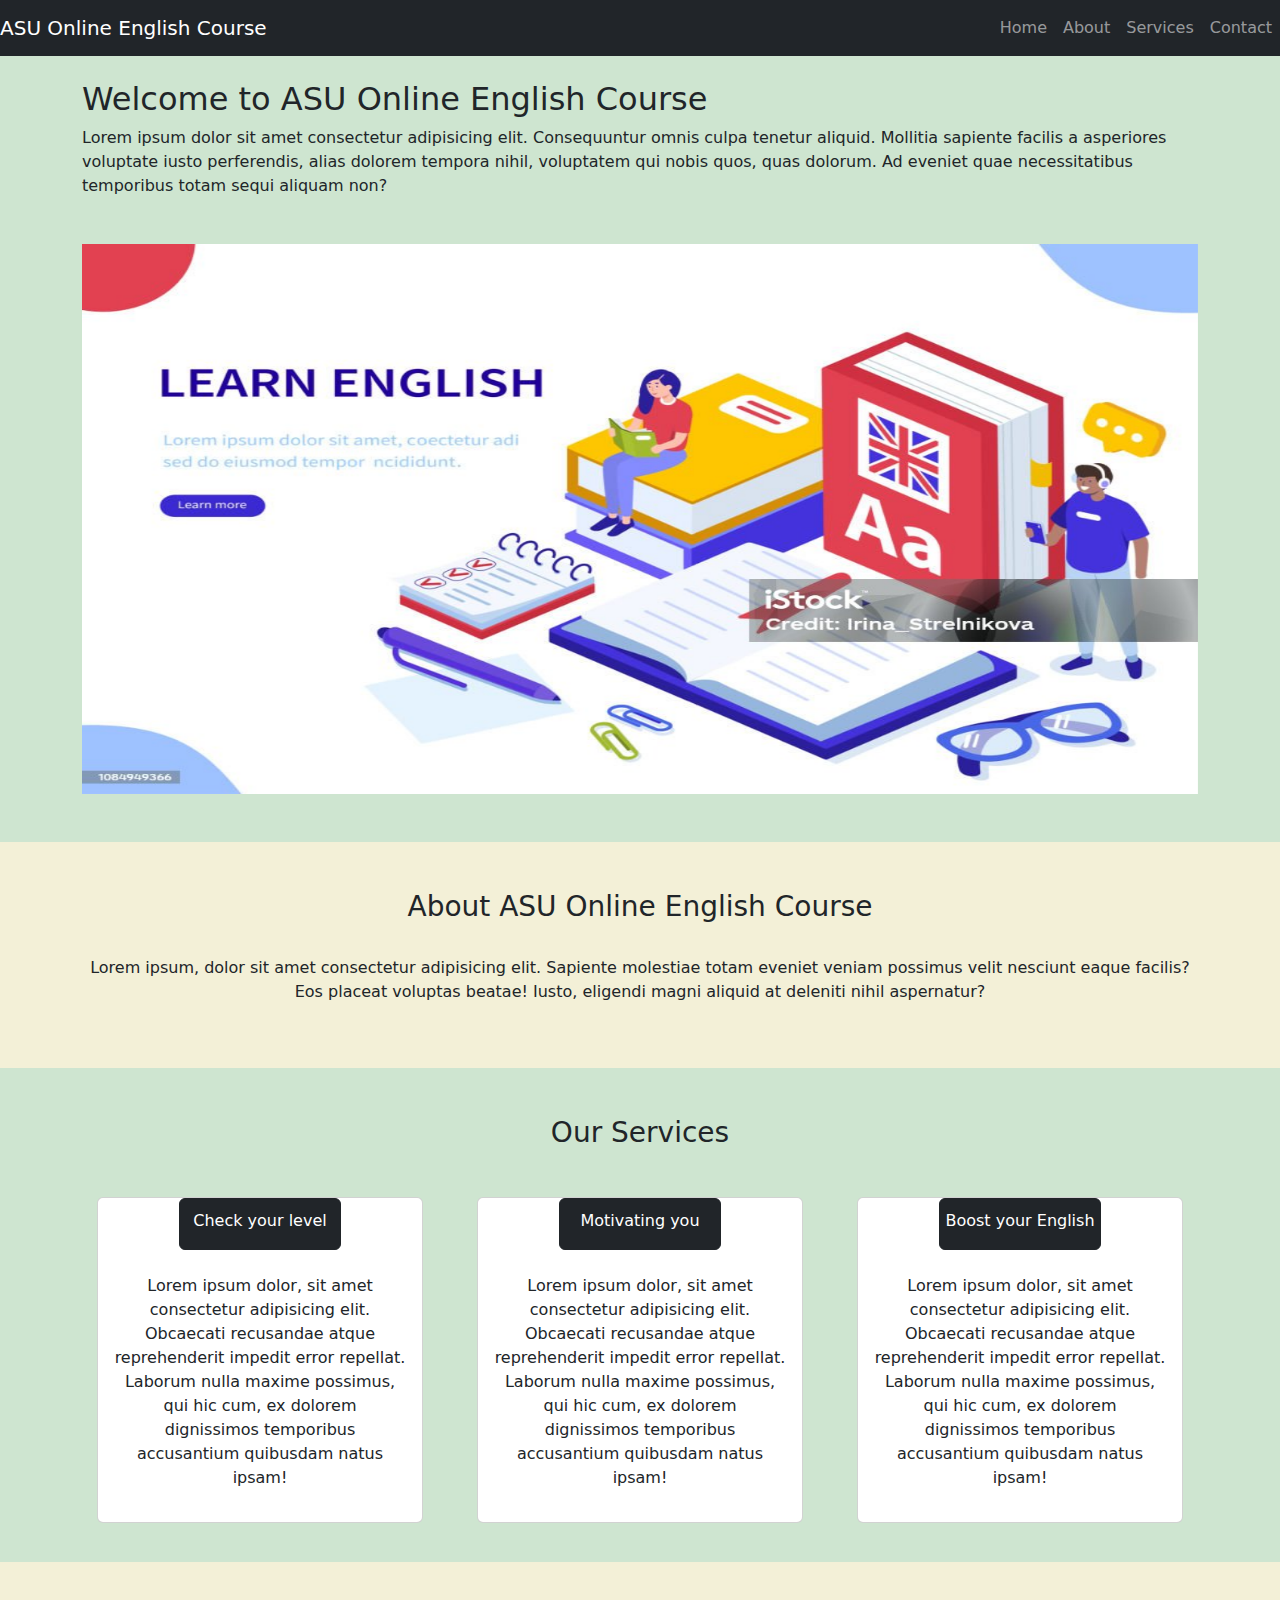
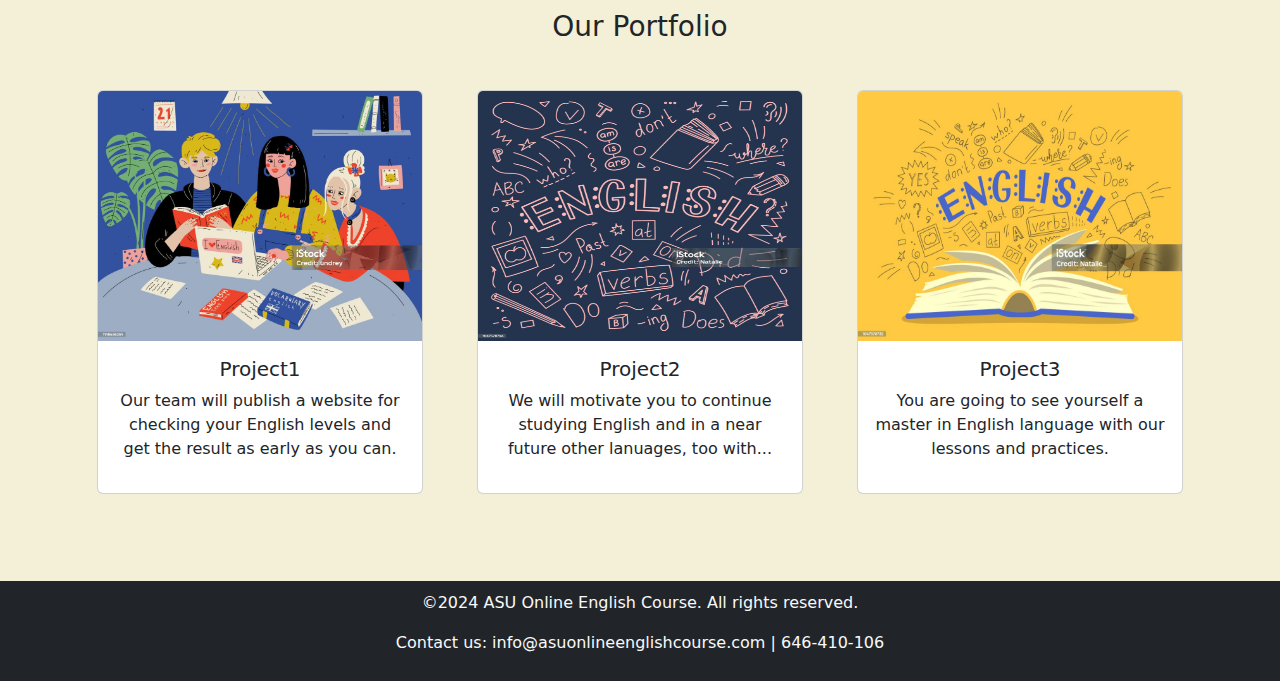
<file: index.html>
<!DOCTYPE html>
<html lang="en">
<head>
    <meta charset="UTF-8">
    <meta name="viewport" content="width=device-width, initial-scale=1.0">
    <title>ASU Online English Course</title>
    <link rel="stylesheet" href="CSS/style.css">
    <link rel="icon" href="./Images/favicon.ico">
    <link rel="stylesheet" href="https://cdnjs.cloudflare.com/ajax/libs/font-awesome/6.5.2/css/all.min.css" integrity="sha512-SnH5WK+bZxgPHs44uWIX+LLJAJ9/2PkPKZ5QiAj6Ta86w+fsb2TkcmfRyVX3pBnMFcV7oQPJkl9QevSCWr3W6A==" crossorigin="anonymous" referrerpolicy="no-referrer" />
    <link href="https://cdn.jsdelivr.net/npm/bootstrap@5.3.3/dist/css/bootstrap.min.css" rel="stylesheet" integrity="sha384-QWTKZyjpPEjISv5WaRU9OFeRpok6YctnYmDr5pNlyT2bRjXh0JMhjY6hW+ALEwIH" crossorigin="anonymous">
    <script src="https://cdn.jsdelivr.net/npm/bootstrap@5.3.3/dist/js/bootstrap.bundle.min.js" integrity="sha384-YvpcrYf0tY3lHB60NNkmXc5s9fDVZLESaAA55NDzOxhy9GkcIdslK1eN7N6jIeHz" crossorigin="anonymous"></script>
</head>
<body>
    <header>
        <div class="container.fluid">
            <nav class="navbar navbar-expand-lg navbar-dark bg-dark">
                <a class="navbar-brand" href="#">ASU Online English Course</a>
                <button class="navbar-toggler" type="button" data-bs-toggle="collapse" data-bs-target="#navbarNavAltMarkup" aria-controls="navbarToggleExternalContent" aria-expanded="false" aria-label="Toggle navigation">
                <span class="navbar-toggler-icon"></span>
                </button>
                <div class="collapse navbar-collapse" id="navbarNavAltMarkup">
                    <ul class="navbar-nav ms-auto">
                        <li class="nav-item active">
                            <a class="nav-link" href="index.html" target="_blank">Home</a>
                        </li>
                        <li class="nav-item">
                            <a class="nav-link" href="About.html" target="_blank">About</a>
                        </li>
                        <li class="nav-item">
                            <a class="nav-link" href="Services.html" target="_blank">Services</a>
                        </li>
                        <li class="nav-item">
                            <a class="nav-link" href="Contact.html" target="_blank">Contact</a>
                        </li>
                    </ul>
                </div>
            </nav>
        </div>
    </header>
    <main>
        <div class="container-fluid1">
            <br>
            <div class="container"> 
                <h2>Welcome to ASU Online English Course</h2>
                <p>Lorem ipsum dolor sit amet consectetur adipisicing elit. Consequuntur omnis culpa tenetur aliquid. Mollitia sapiente facilis a asperiores voluptate iusto perferendis, alias dolorem tempora nihil, voluptatem qui nobis quos, quas dolorum. Ad eveniet quae necessitatibus temporibus totam sequi aliquam non?</p>
            </div>
            <div class="container">
                <div id="Photoes" class="carousel slide" data-bs-ride="carousel">
                    <div class="carousel-inner carousel-inner1">
                        <div class="carousel-item active">
                            <img src="./Images/2.jpg" class="d-block w-100" alt="English Course" width="100%" height="550px">
                        </div>
                        <div class="carousel-item">
                            <img src="./Images/4.jpg" class="d-block w-100" alt="English Course" width="100%" height="550px">
                        </div>
                        <div class="carousel-item">
                            <img src="./Images/5.jpg" class="d-block w-100" alt="English Course" width="100%" height="550px">
                        </div>
                        <div class="carousel-item">
                            <img src="./Images/6.jpg" class="d-block w-100" alt="English Course" width="100%" height="550px">
                        </div>
                    </div>
                </div>
            </div>
            <br>
            <br>
        </div>
        <div class="container-fluid2">
            <br>
            <br>
            <div class="container container1"> 
                <h3>About ASU Online English Course</h3>
                <br>
                <p>Lorem ipsum, dolor sit amet consectetur adipisicing elit. Sapiente molestiae totam eveniet veniam possimus velit nesciunt eaque facilis? Eos placeat voluptas beatae! Iusto, eligendi magni aliquid at deleniti nihil aspernatur?</p>
            </div>
            <br>
            <br>
        </div>
        <div class="container-fluid1">
            <br>
            <br>
            <h3 class="h3">Our Services</h3>
            <br>
            <div class="container">
                <div class="row">
                    <div class="col-md-4 col-lg-4">
                        <div class="card">
                            <div class="card-title bg-dark w-50 text-white mx-auto border border-dark rounded">
                                <p><i class="fa-solid fa-magnifying-glass icon"></i> Check your level</p> 
                            </div>
                            <div class="card-body">
                                <p>Lorem ipsum dolor, sit amet consectetur adipisicing elit. Obcaecati recusandae atque reprehenderit impedit error repellat. Laborum nulla maxime possimus, qui hic cum, ex dolorem dignissimos temporibus accusantium quibusdam natus ipsam!</p>
                            </div>
                        </div>
                    </div>
                    <div class="col-md-4 col-lg-4">
                        <div class="card">
                            <div class="card-title bg-dark w-50 text-white mx-auto border border-dark rounded">
                                <p><i class="fa-regular fa-heart"></i> Motivating you</p> 
                            </div>
                            <div class="card-body">
                                <p>Lorem ipsum dolor, sit amet consectetur adipisicing elit. Obcaecati recusandae atque reprehenderit impedit error repellat. Laborum nulla maxime possimus, qui hic cum, ex dolorem dignissimos temporibus accusantium quibusdam natus ipsam!</p>
                            </div>
                        </div>
                    </div>
                    <div class="col-md-4 col-lg-4">
                        <div class="card">
                            <div class="card-title bg-dark w-50 text-white mx-auto border border-dark rounded">
                                <p><i class="fa-solid fa-bolt"></i> Boost your English</p> 
                            </div>
                            <div class="card-body">
                                <p>Lorem ipsum dolor, sit amet consectetur adipisicing elit. Obcaecati recusandae atque reprehenderit impedit error repellat. Laborum nulla maxime possimus, qui hic cum, ex dolorem dignissimos temporibus accusantium quibusdam natus ipsam!</p>
                            </div> 
                        </div>
                    </div>
                </div>
            </div>
            <br>
        </div>
        <div class="container-fluid2">
            <br>
            <br>
            <h3 class="h3">Our Portfolio</h3> 
            <br>
            <div class="container">
                <div class="row">
                    <div class="col-md-4 col-lg-4">
                        <div class="card transform">
                            <div class="card-image">
                                <img src="./Images/1.jpg" class="card-img-top" alt="">
                            </div>
                            <div class="card-body">
                                <h5>Project1</h5>
                                <p>Our team will publish a website for checking your English levels and get the result as early as you can.</p>
                            </div>
                        </div>
                    </div>
                    <div class="col-md-4 col-lg-4">
                        <div class="card transform">
                            <div class="card-image">
                                <img src="./Images/7.jpg" class="card-img-top" alt="" height="250px">
                            </div>
                            <div class="card-body">
                                <h5>Project2</h5>
                                <p>We will motivate you to continue studying English and in a near future other lanuages, too with...</p>
                            </div>
                        </div>
                    </div>
                    <div class="col-md-4 col-lg-4">
                        <div class="card transform">
                            <div class="card-image">
                                <img src="./Images/8.jpg" class="card-img-top" alt="" height="250px">
                            </div>
                            <div class="card-body">
                                <h5>Project3</h5>
                                <p>You are going to see yourself a master in English language with our lessons and practices.</p>
                            </div>
                        </div>
                    </div>
                </div>
            </div>
            <br>
            <br>
            <br>
        </div>
    </main>
    <div class="footer bg-dark text-light">
        <footer>
            <p>©2024 ASU Online English Course. All rights reserved.</p>
            <p>Contact us: info@asuonlineenglishcourse.com | 646-410-106 </p>
        </footer>
    </div>
</body>
</html>
</file>
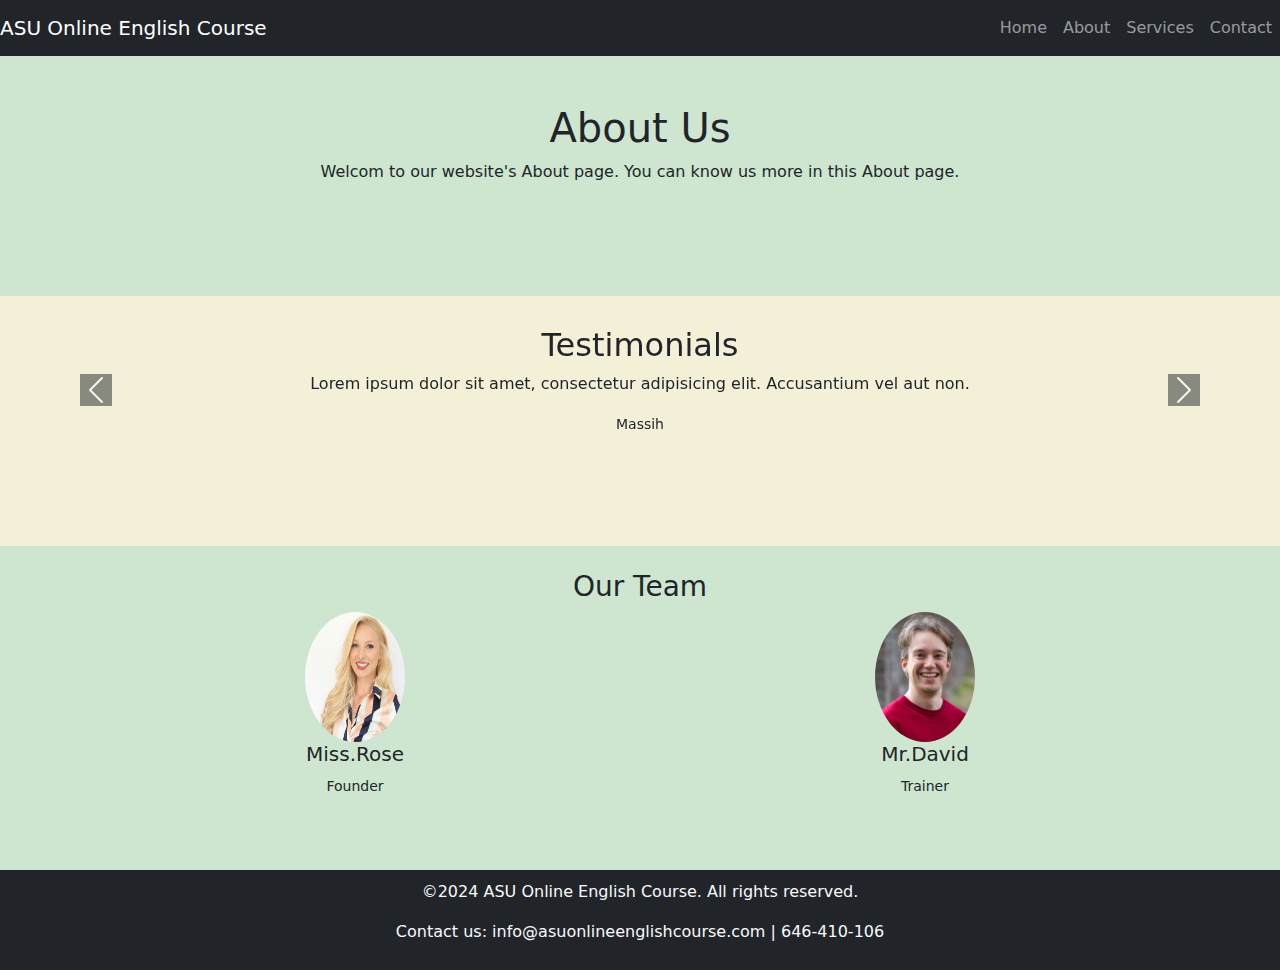
<file: About.html>
<!DOCTYPE html>
<html lang="en">
<head>
    <meta charset="UTF-8">
    <meta name="viewport" content="width=device-width, initial-scale=1.0">
    <title>About</title>
    <link rel="stylesheet" href="CSS/style.css">
    <link rel="icon" href="./Images/favicon.ico">
    <link rel="stylesheet" href="https://cdnjs.cloudflare.com/ajax/libs/font-awesome/6.5.2/css/all.min.css" integrity="sha512-SnH5WK+bZxgPHs44uWIX+LLJAJ9/2PkPKZ5QiAj6Ta86w+fsb2TkcmfRyVX3pBnMFcV7oQPJkl9QevSCWr3W6A==" crossorigin="anonymous" referrerpolicy="no-referrer" />
    <link href="https://cdn.jsdelivr.net/npm/bootstrap@5.3.3/dist/css/bootstrap.min.css" rel="stylesheet" integrity="sha384-QWTKZyjpPEjISv5WaRU9OFeRpok6YctnYmDr5pNlyT2bRjXh0JMhjY6hW+ALEwIH" crossorigin="anonymous">
    <script src="https://cdn.jsdelivr.net/npm/bootstrap@5.3.3/dist/js/bootstrap.bundle.min.js" integrity="sha384-YvpcrYf0tY3lHB60NNkmXc5s9fDVZLESaAA55NDzOxhy9GkcIdslK1eN7N6jIeHz" crossorigin="anonymous"></script>
</head>
<body>
    <header>
        <div class="container.fluid">
            <nav class="navbar navbar-expand-lg navbar-dark bg-dark">
                <a class="navbar-brand" href="#">ASU Online English Course</a>
                <button class="navbar-toggler" type="button" data-bs-toggle="collapse" data-bs-target="#navbarNavAltMarkup" aria-controls="navbarToggleExternalContent" aria-expanded="false" aria-label="Toggle navigation">
                <span class="navbar-toggler-icon"></span>
                </button>
                <div class="collapse navbar-collapse" id="navbarNavAltMarkup">
                    <ul class="navbar-nav ms-auto">
                        <li class="nav-item active">
                            <a class="nav-link" href="index.html" target="_blank">Home</a>
                        </li>
                        <li class="nav-item">
                            <a class="nav-link" href="About.html" target="_blank">About</a>
                        </li>
                        <li class="nav-item">
                            <a class="nav-link" href="Services.html" target="_blank">Services</a>
                        </li>
                        <li class="nav-item">
                            <a class="nav-link" href="Contact.html" target="_blank">Contact</a>
                        </li>
                    </ul>
                </div>
            </nav>
        </div>
    </header>
    <main>
        <div class="container-fluid1">
            <br>
            <br>
            <div class="container-fluid container1"> 
                <h1>About Us</h1>
                <p>Welcom to our website's About page. You can know us more in this About page.</p>
            </div>
            <br>
            <br>
            <br>
            <br>
        </div>
        <div class="container-fluid2 size">
            <div id="carouselExampleControls" class="carousel" data-bs-ride="carousel">
                <div class="carousel-inner">
                    <div class="carousel-item active">
                        <div class="container1">
                            <h2>Testimonials</h2>
                            <p>Lorem ipsum dolor sit amet, consectetur adipisicing elit. Accusantium vel aut non.</p>
                            <small>Massih</small>
                        </div>
                    </div>
                    <div class="carousel-item">
                        <div class="container1">
                            <h2>Testimonials</h2>
                            <p>Lorem ipsum dolor sit amet, consectetur adipisicing elit. Accusantium vel aut non.</p>
                            <small>Kiyan</small>
                        </div>
                    </div>
                    <div class="carousel-item">
                        <div class="container1">
                            <h2>Testimonials</h2>
                            <p>Lorem ipsum dolor sit amet, consectetur adipisicing elit. Accusantium vel aut non.</p>
                            <small>Yazdan</small>
                        </div>
                    </div>
                </div>
                <br>
                <button class="carousel-control-prev" type="button" data-bs-target="#carouselExampleControls" data-bs-slide="prev">
                    <span class="carousel-control-prev-icon bg-dark" aria-hidden="true"></span>
                    <span class="visually-hidden">Previous</span>
                </button>
                <br>
                <button class="carousel-control-next" type="button" data-bs-target="#carouselExampleControls" data-bs-slide="next">
                    <span class="carousel-control-next-icon bg-dark" aria-hidden="true"></span>
                    <span class="visually-hidden">Next</span>
                </button>
            </div>
            <br>
            <br>
        </div>
        <div class="container-fluid1">
            <br>
            <div class="container">
                <h3 class="h3">Our Team</h3> 
                <div class="row">
                    <div class="col-md-6 text-center">
                        <img class="rounded-circle" src="./Images/english instructor1.jpg" alt="English Instructor" height="130px" width="100px">
                        <h5>Miss.Rose</h5>
                        <small>Founder</small>
                        
                    </div>
                    <div class="col-md-6 text-center">
                        <img class="rounded-circle" src="./Images/english instructor2.jpg" alt="English Instructor" height="130px" width="100px">
                        <h5>Mr.David</h5>
                        <small>Trainer</small>
                    </div>
                </div>
            </div>
            <br>
            <br>
            <br>
        </div>
    </main>
    <div class="footer bg-dark text-light"> 
        <footer>
            <p>©2024 ASU Online English Course. All rights reserved.</p>
            <p>Contact us: info@asuonlineenglishcourse.com | 646-410-106 </p>
        </footer>
    </div>
</body>
</html>
</file>
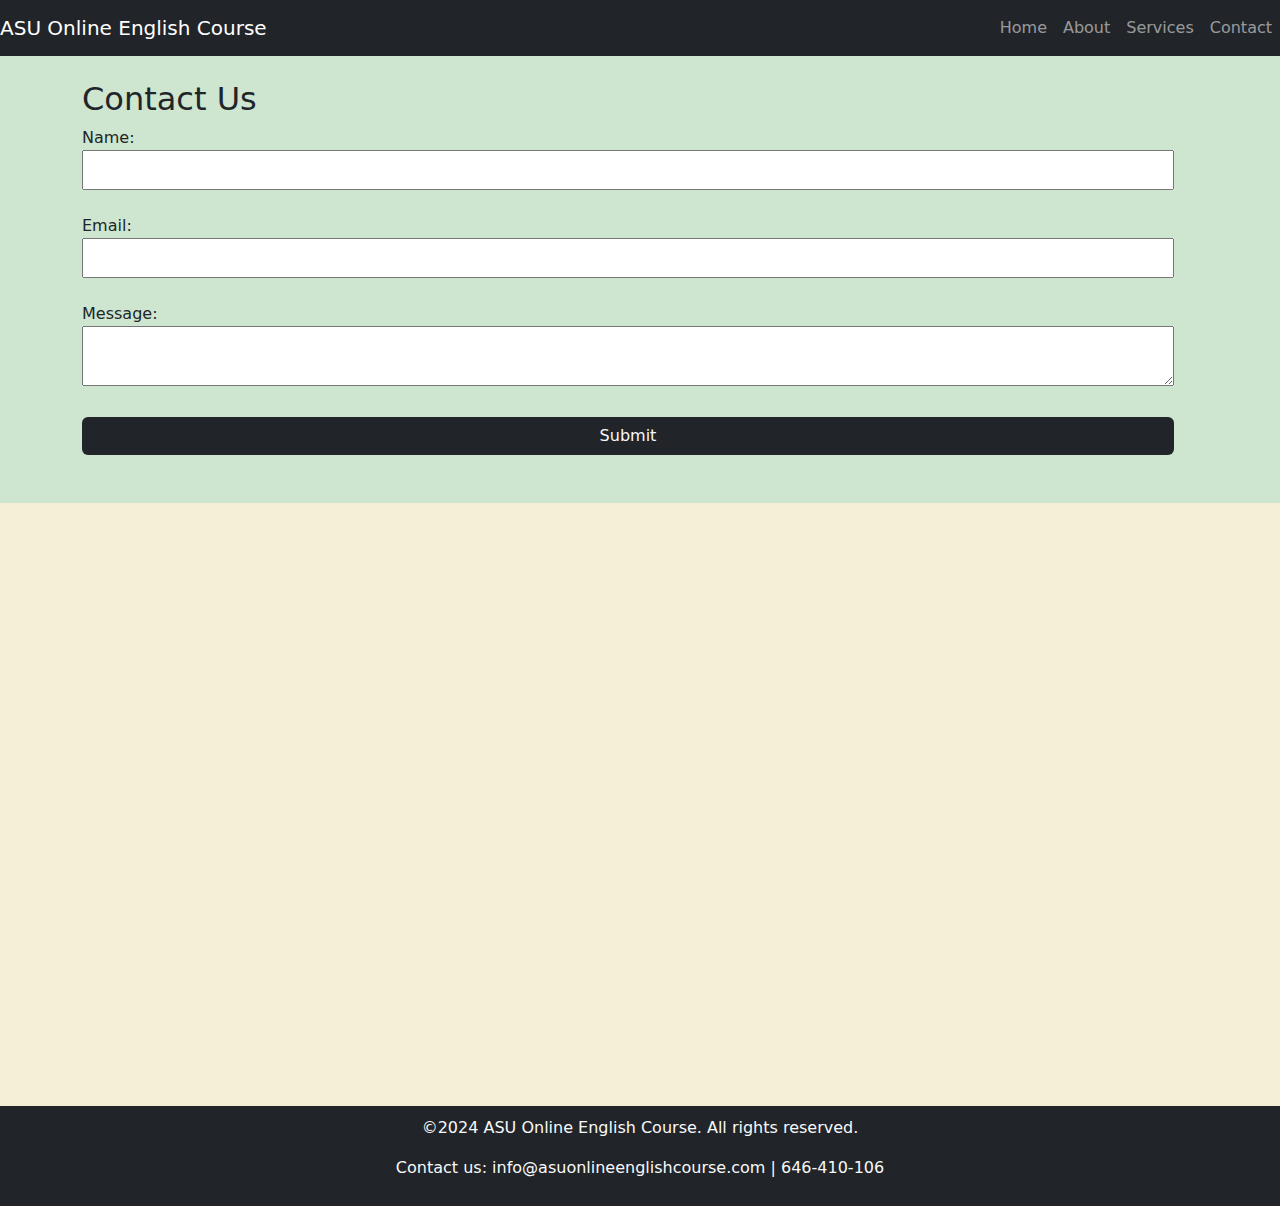
<file: Contact.html>
<!DOCTYPE html>
<html lang="en">
<head>
    <meta charset="UTF-8">
    <meta name="viewport" content="width=device-width, initial-scale=1.0">
    <title>Contact</title>
    <link rel="stylesheet" href="CSS/style.css">
    <link rel="icon" href="./Images/favicon.ico">
    <link rel="stylesheet" href="https://cdnjs.cloudflare.com/ajax/libs/font-awesome/6.5.2/css/all.min.css" integrity="sha512-SnH5WK+bZxgPHs44uWIX+LLJAJ9/2PkPKZ5QiAj6Ta86w+fsb2TkcmfRyVX3pBnMFcV7oQPJkl9QevSCWr3W6A==" crossorigin="anonymous" referrerpolicy="no-referrer" />
    <link href="https://cdn.jsdelivr.net/npm/bootstrap@5.3.3/dist/css/bootstrap.min.css" rel="stylesheet" integrity="sha384-QWTKZyjpPEjISv5WaRU9OFeRpok6YctnYmDr5pNlyT2bRjXh0JMhjY6hW+ALEwIH" crossorigin="anonymous">
    <script src="https://cdn.jsdelivr.net/npm/bootstrap@5.3.3/dist/js/bootstrap.bundle.min.js" integrity="sha384-YvpcrYf0tY3lHB60NNkmXc5s9fDVZLESaAA55NDzOxhy9GkcIdslK1eN7N6jIeHz" crossorigin="anonymous"></script>
</head>
<body>
    <header>
        <div class="container.fluid">
            <nav class="navbar navbar-expand-lg navbar-dark bg-dark">
                <a class="navbar-brand" href="#">ASU Online English Course</a>
                <button class="navbar-toggler" type="button" data-bs-toggle="collapse" data-bs-target="#navbarNavAltMarkup" aria-controls="navbarToggleExternalContent" aria-expanded="false" aria-label="Toggle navigation">
                <span class="navbar-toggler-icon"></span>
                </button>
                <div class="collapse navbar-collapse" id="navbarNavAltMarkup">
                    <ul class="navbar-nav ms-auto">
                        <li class="nav-item active">
                            <a class="nav-link" href="index.html" target="_blank">Home</a>
                        </li>
                        <li class="nav-item">
                            <a class="nav-link" href="About.html" target="_blank">About</a>
                        </li>
                        <li class="nav-item">
                            <a class="nav-link" href="Services.html" target="_blank">Services</a>
                        </li>
                        <li class="nav-item">
                            <a class="nav-link" href="Contact.html" target="_blank">Contact</a>
                        </li>
                    </ul>
                </div>
            </nav>
        </div>
    </header>
    <main>
        <div class="container-fluid1">
            <br>
            <div class="container">
                <div class="row col-12">
                    <form action="index.html" method="post">
                        <h2>Contact Us</h2>
                        <label for="name">Name:</label>
                        <br>
                        <input class="inputname" type="text" id="name" class="col-12" required>
                        <br><br>
                        <label for="email:">Email:</label>
                        <br>
                        <input class="inputemail" type="text" id="email" class="col-12" required>
                        <br><br>
                        <label for="message">Message:</label>
                        <br>
                        <textarea id="message" class="col-12"></textarea>
                        <br>
                        <br>
                        <button type="submit" class="btn col-12 bg-dark text-light">Submit</button>
                    </form>
                </div>
            </div>
            <br>
            <br>
        </div>
        <div class="container-fluid2">
            <br>
            <br>
            <div class="container">
                <iframe src="https://www.google.com/maps/embed?pb=!1m18!1m12!1m3!1d52702.59065389406!2d62.1959687787662!3d34.35271980573586!2m3!1f0!2f0!3f0!3m2!1i1024!2i768!4f13.1!3m3!1m2!1s0x8d3a64db827f5267%3A0x8ae84e76f03c571b!2sHerat%20city!5e0!3m2!1sfa!2s!4v1716009635572!5m2!1sfa!2s" class="col-12" height="500" style="border:0;" allowfullscreen="" loading="lazy" referrerpolicy="no-referrer-when-downgrade"></iframe>
            </div>
            <br>
            <br>
        </div>
        </main>
    <div class="footer bg-dark text-light">
        <footer>
            <p>©2024 ASU Online English Course. All rights reserved.</p>
            <p>Contact us: info@asuonlineenglishcourse.com | 646-410-106 </p>
        </footer>
    </div>
</body>
</html>
</file>
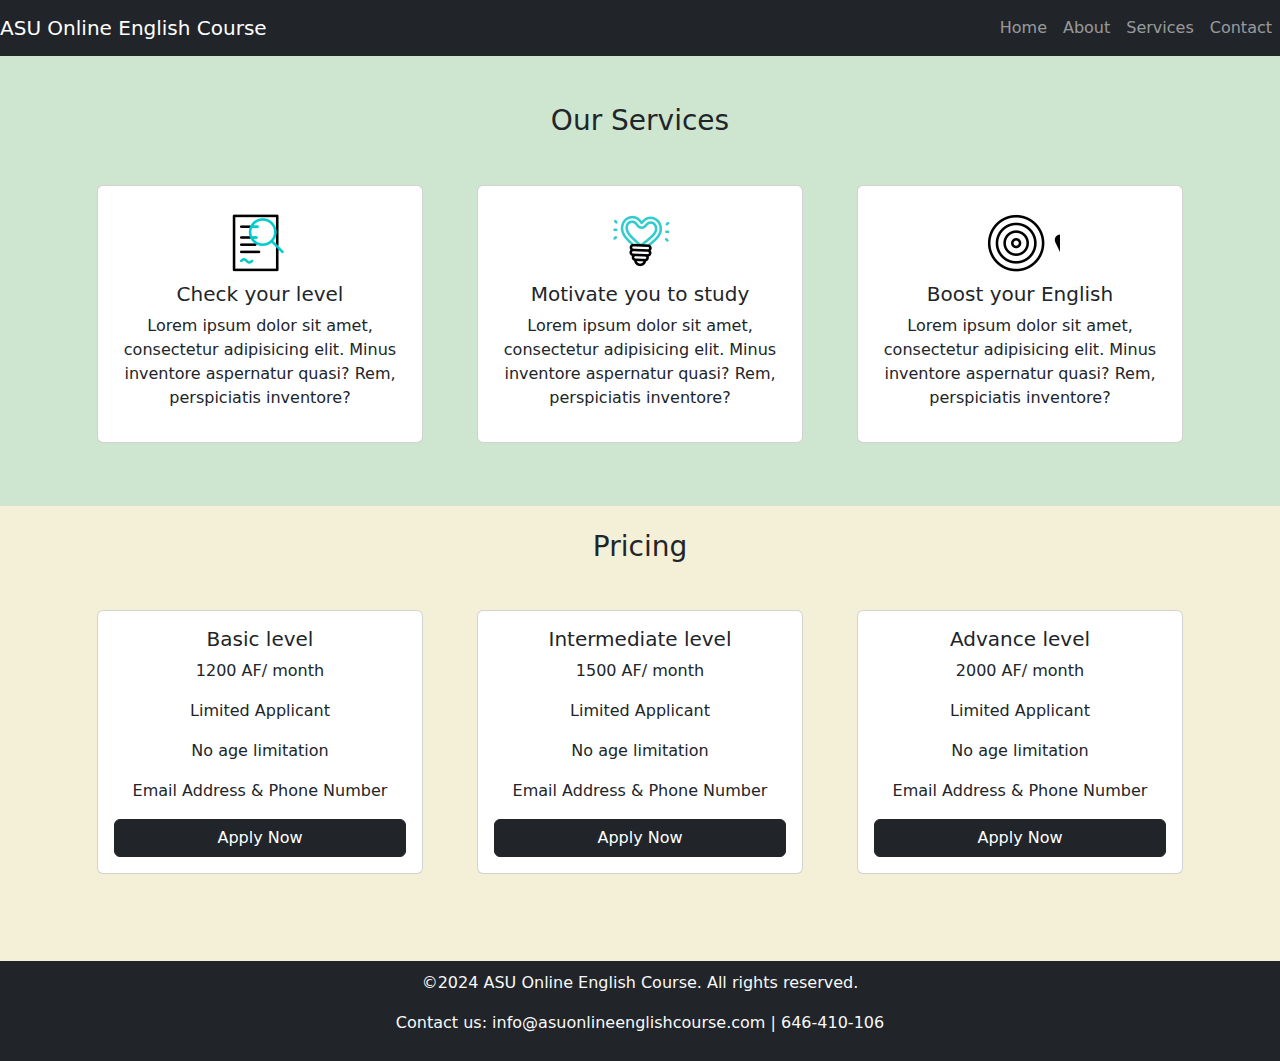
<file: Services.html>
<!DOCTYPE html>
<html lang="en">
<head>
    <meta charset="UTF-8">
    <meta name="viewport" content="width=device-width, initial-scale=1.0">
    <title>Services</title>
    <link rel="stylesheet" href="CSS/style.css">
    <link rel="icon" href="./Images/favicon.ico">
    <link rel="stylesheet" href="https://cdnjs.cloudflare.com/ajax/libs/font-awesome/6.5.2/css/all.min.css" integrity="sha512-SnH5WK+bZxgPHs44uWIX+LLJAJ9/2PkPKZ5QiAj6Ta86w+fsb2TkcmfRyVX3pBnMFcV7oQPJkl9QevSCWr3W6A==" crossorigin="anonymous" referrerpolicy="no-referrer" />
    <link href="https://cdn.jsdelivr.net/npm/bootstrap@5.3.3/dist/css/bootstrap.min.css" rel="stylesheet" integrity="sha384-QWTKZyjpPEjISv5WaRU9OFeRpok6YctnYmDr5pNlyT2bRjXh0JMhjY6hW+ALEwIH" crossorigin="anonymous">
    <script src="https://cdn.jsdelivr.net/npm/bootstrap@5.3.3/dist/js/bootstrap.bundle.min.js" integrity="sha384-YvpcrYf0tY3lHB60NNkmXc5s9fDVZLESaAA55NDzOxhy9GkcIdslK1eN7N6jIeHz" crossorigin="anonymous"></script>
</head>
<body>
    <header>
        <div class="container.fluid">
            <nav class="navbar navbar-expand-lg navbar-dark bg-dark">
                <a class="navbar-brand" href="#">ASU Online English Course</a>
                <button class="navbar-toggler" type="button" data-bs-toggle="collapse" data-bs-target="#navbarNavAltMarkup" aria-controls="navbarToggleExternalContent" aria-expanded="false" aria-label="Toggle navigation">
                <span class="navbar-toggler-icon"></span>
                </button>
                <div class="collapse navbar-collapse" id="navbarNavAltMarkup">
                    <ul class="navbar-nav ms-auto">
                        <li class="nav-item active">
                            <a class="nav-link" href="index.html" target="_blank">Home</a>
                        </li>
                        <li class="nav-item">
                            <a class="nav-link" href="About.html" target="_blank">About</a>
                        </li>
                        <li class="nav-item">
                            <a class="nav-link" href="Services.html" target="_blank">Services</a>
                        </li>
                        <li class="nav-item">
                            <a class="nav-link" href="Contact.html" target="_blank">Contact</a>
                        </li>
                    </ul>
                </div>
            </nav>
        </div>
    </header>
    <main>
        <div class="container-fluid1">
            <br>
            <br>
            <h3 class="h3">Our Services</h3>
            <br> 
            <div class="container">
                <div class="row">
                    <div class="col-md-4 col-lg-4">
                        <div class="card">
                            <div class="card-body">
                                <img src="./Images/search.gif" alt="Search" width="80" height="80">
                                <h5>Check your level</h5>
                                <p>Lorem ipsum dolor sit amet, consectetur adipisicing elit. Minus inventore aspernatur quasi? Rem, perspiciatis inventore?</p>
                            </div>
                        </div>
                    </div>
                    <div class="col-md-4 col-lg-4">
                        <div class="card">
                            <div class="card-body">
                                <img src="./Images/motivate.gif" alt="Motivate" width="80" height="80">
                                <h5>Motivate you to study</h5>
                                <p>Lorem ipsum dolor sit amet, consectetur adipisicing elit. Minus inventore aspernatur quasi? Rem, perspiciatis inventore?</p>
                            </div>
                        </div>
                    </div>
                    <div class="col-md-4 col-lg-4">
                        <div class="card">
                            <div class="card-body">
                                <img src="./Images/boost.gif" alt="Boost" width="80" height="80">
                                <h5>Boost your English</h5>
                                <p>Lorem ipsum dolor sit amet, consectetur adipisicing elit. Minus inventore aspernatur quasi? Rem, perspiciatis inventore?</p>
                            </div> 
                        </div>
                    </div>
                </div>
            </div>
            <br>
            <br>
        </div>
        <div class="container-fluid2">
            <br>
            <h3 class="h3">Pricing</h3>
            <br> 
            <div class="container">
                <div class="row">
                    <div class="col-md-4 col-lg-4">
                        <div class="card">
                            <div class="card-body">
                                <h5>Basic level</h5>
                                <p>1200 AF/ month</p>
                                <p>Limited Applicant</p>
                                <p>No age limitation</p>
                                <p>Email Address & Phone Number</p>
                                <button class="btn btn-md btn-dark" type="button"><a href="#" class="a">Apply Now</a></button>
                            </div>
                        </div>
                    </div>
                    <div class="col-md-4 col-lg-4">
                        <div class="card">
                            <div class="card-body">
                                <h5>Intermediate level</h5>
                                <p>1500 AF/ month</p>
                                <p>Limited Applicant</p>
                                <p>No age limitation</p>
                                <p>Email Address & Phone Number</p>
                                <button class="btn btn-md btn-dark" type="button"><a href="#" class="a">Apply Now</a></button>
                            </div>
                        </div>
                    </div>
                    <div class="col-md-4 col-lg-4">
                        <div class="card">
                            <div class="card-body">
                                <h5>Advance level</h5>
                                <p>2000 AF/ month</p>
                                <p>Limited Applicant</p>
                                <p>No age limitation</p>
                                <p>Email Address & Phone Number</p>
                                <button class="btn btn-md btn-dark" type="button"><a href="#" class="a">Apply Now</a></button>
                            </div>
                        </div>
                    </div>
                </div>
            </div>
            <br>
            <br>
            <br>
        </div>
    </main>
    <div class="footer bg-dark text-light"> 
        <footer>
            <p>©2024 ASU Online English Course. All rights reserved.</p>
            <p>Contact us: info@asuonlineenglishcourse.com | 646-410-106 </p>
        </footer>
    </div>
</body>
</html>
</file>
<file: CSS/style.css>
.container1, .h3, .footer{
    text-align: center;
}
.footer{
    padding: 10px;
}
.card{
    text-align: center;
    margin: 15px 15px 15px 15px;
}
.card-title{
    padding-top: 10px;
}

.icon{
    color: white;
}
input[type="text"]{
    width: 100%;
    transition: width 2s ease;
}
.inputname:focus{
    width: 40%;
    background: black;
    color: white;
}
.inputemail:focus{
    width: 60%;
    background: black;
    color: white;
}
textarea{
    width: 100%;
    transition: width 2s ease;
}
textarea:focus{
    background: black;
    color: white;
}
.btn{
    width: 100%;
}
.a{
    text-decoration: none;
    color: white;
}
.transform:hover{
    transform: scale(1.05);
}
.carousel-inner1{
    width: 100%;
    height: 550px;
}
input{
    height: 40px;
}
textarea{
    height: 60px;
}
.container-fluid1{
    background-color: #cee5d0;
}
.container-fluid2{
    background-color: #F3F0D7;
}
.size{
    height: 250px;
}
.carousel{
    padding-top: 30px;
}
</file>
